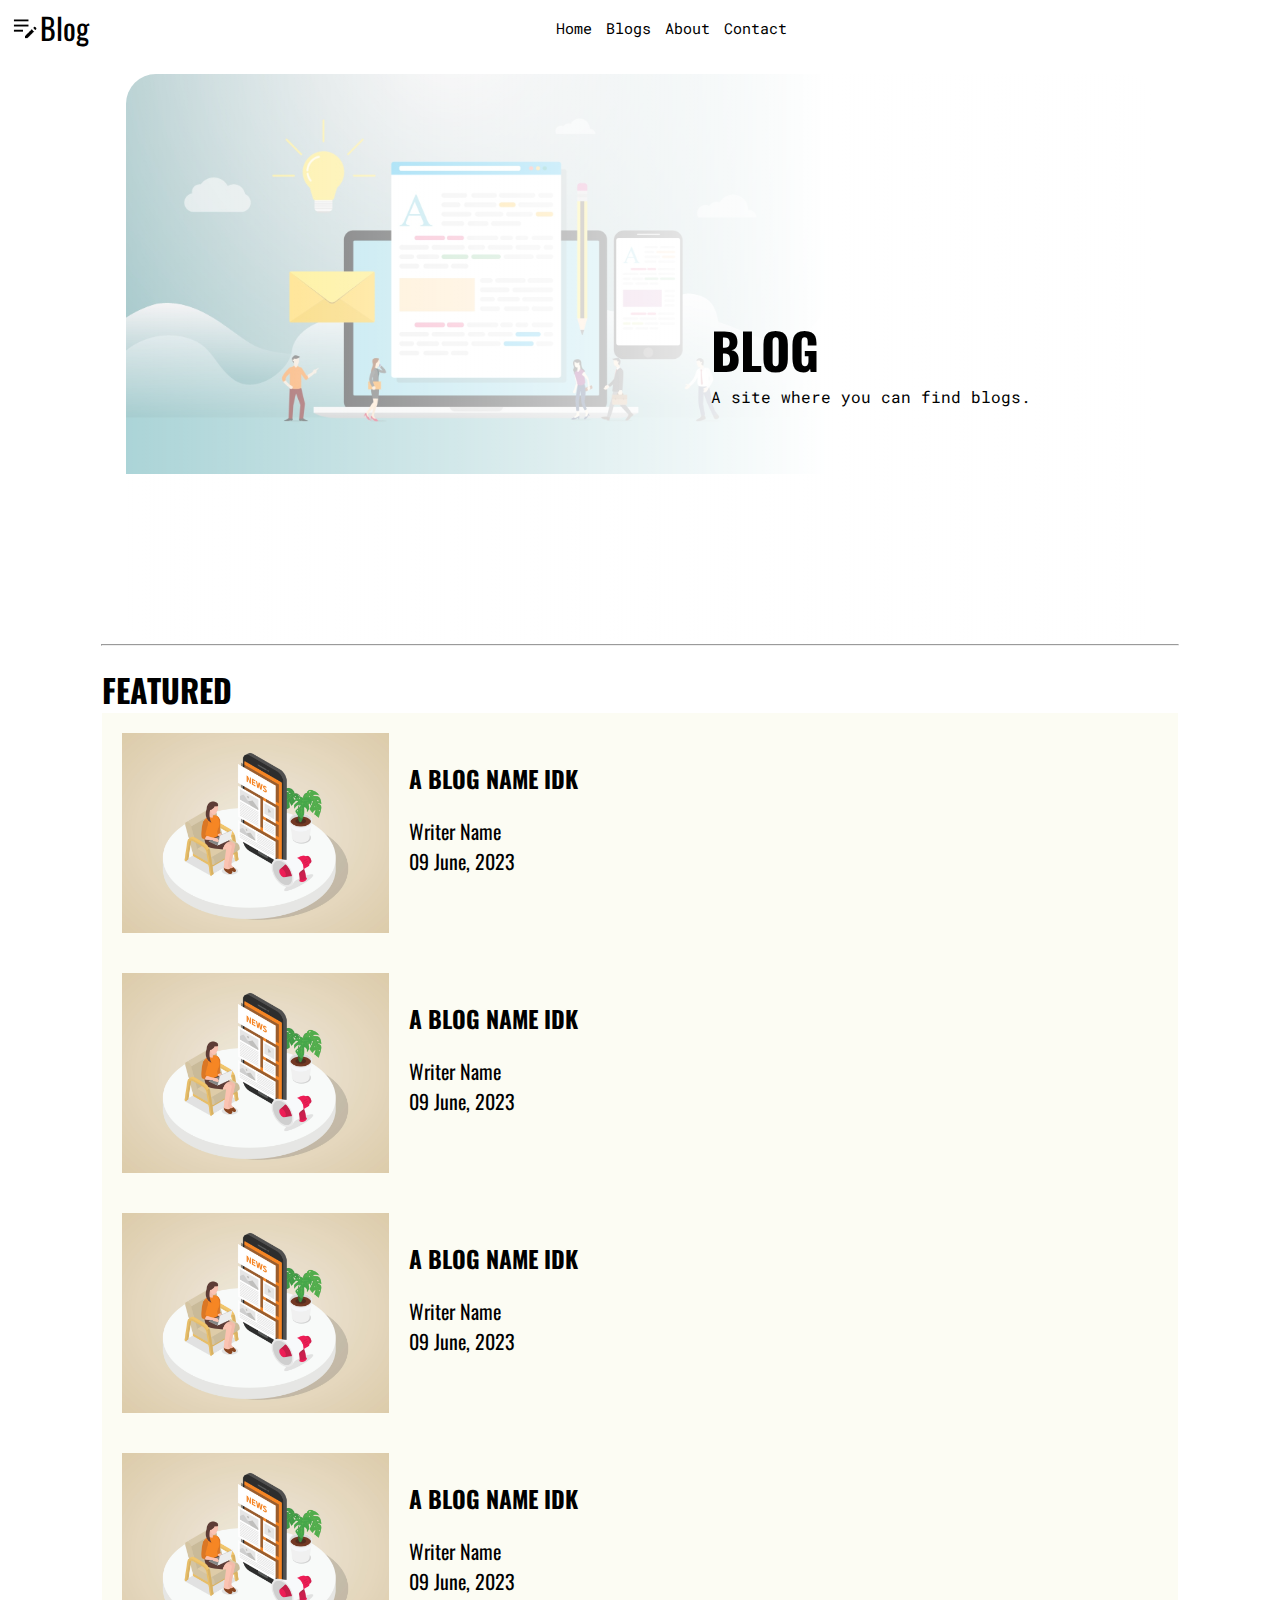
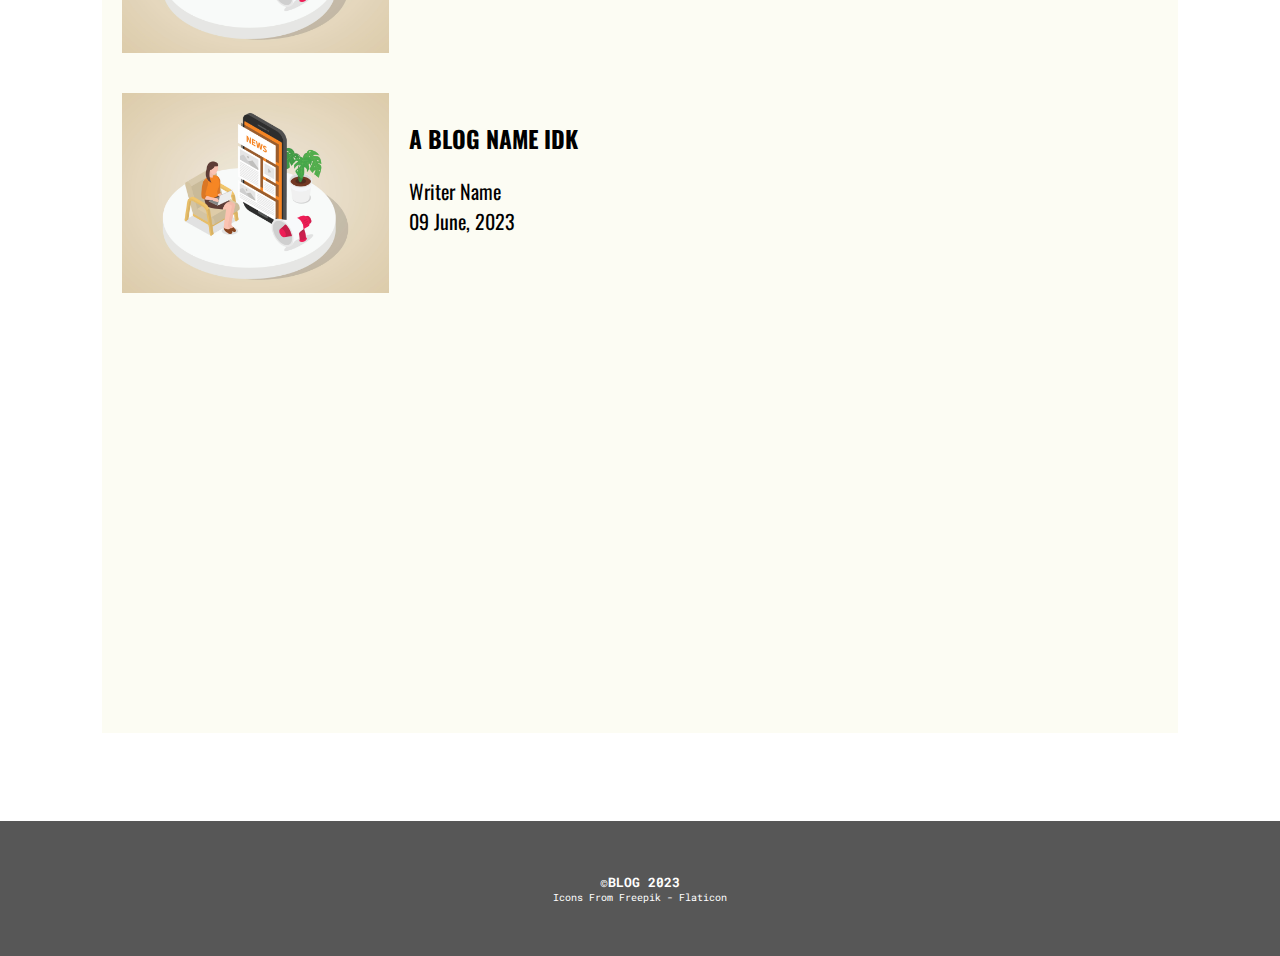
<file: index.html>
<html lang="en">

<head>
    <meta charset="UTF-8">
    <meta name="viewport" content="width=device-width, initial-scale=1.0">
    <title>Blog |  Home</title>
    <link rel="stylesheet" href="css/utility.css">
    <link rel="stylesheet" href="css/style.css">
</head>

<body>
    <header class="head">
        <nav class="navi mauto">
            <div class="nleft">
                <img src="img/note.png" alt="logo">
                <span>
                    Blog
                </span>
            </div>
            <div class="nright">
                <ul>
                    <li>
                        <a href="index.html">Home</a>
                    </li>
                    <li>
                        <a href="Blogs.html">Blogs</a>
                    </li>
                    <li>
                        <a href="About.html">About</a>
                    </li>
                    <li>
                        <a href="contact.html">Contact</a>
                    </li>
                </ul>
            </div>
        </nav>
    </header>
    <div class="content mwidth1 mauto">
        <div class="cleft">
            <!--<img src="img/backgroud.jpg" alt="img">-->
        </div>
        <div class="cright">
            <h1 class="font1">
                BLOG
            </h1>
            <p class="font2">
                A site where you can find blogs.
            </p>
        </div>
    </div>
    <hr class="mwidth2 mauto">
    <main class="mains mwidth2 mauto font1">
        <h1>FEATURED</h1>
        <div class="main-blogs">
            <div class="main-blog">
                <div class="main-blogimg">
                    <img src="img/icons.jpg" alt="">
                </div>
                <div class="main-blogcont">
                    <a href="#">
                        <h3>
                            A BLOG NAME IDK
                        </h3>
                    </a>
                    <div class="main-blogwriter">
                        <a href="#">Writer Name</a>
                    </div>
                    <span>
                        09 June, 2023
                    </span>
                </div>
            </div>
            <div class="main-blog">
                <div class="main-blogimg">
                    <img src="img/icons.jpg" alt="">
                </div>
                <div class="main-blogcont">
                    <a href="#">
                        <h3>
                            A BLOG NAME IDK
                        </h3>
                    </a>
                    <div class="main-blogwriter">
                        <a href="#">Writer Name</a>
                    </div>
                    <span>
                        09 June, 2023
                    </span>
                </div>
            </div>
            <div class="main-blog">
                <div class="main-blogimg">
                    <img src="img/icons.jpg" alt="">
                </div>
                <div class="main-blogcont">
                    <a href="#">
                        <h3>
                            A BLOG NAME IDK
                        </h3>
                    </a>
                    <div class="main-blogwriter">
                        <a href="#">Writer Name</a>
                    </div>
                    <span>
                        09 June, 2023
                    </span>
                </div>
            </div>
            <div class="main-blog">
                <div class="main-blogimg">
                    <img src="img/icons.jpg" alt="">
                </div>
                <div class="main-blogcont">
                    <a href="#">
                        <h3>
                            A BLOG NAME IDK
                        </h3>
                    </a>
                    <div class="main-blogwriter">
                        <a href="#">Writer Name</a>
                    </div>
                    <span>
                        09 June, 2023
                    </span>
                </div>
            </div>
            <div class="main-blog">
                <div class="main-blogimg">
                    <img src="img/icons.jpg" alt="">
                </div>
                <div class="main-blogcont">
                    <a href="#">
                        <h3>
                            A BLOG NAME IDK
                        </h3>
                    </a>
                    <div class="main-blogwriter">
                        <a href="#">Writer Name</a>
                    </div>
                    <span>
                        09 June, 2023
                    </span>
                </div>
            </div>
        </div>
    </main>
    <div class="footer mwidth3 mauto font2">
        <span>
            <h5>
                &copyBLOG 2023
            </h5>
        </span>
        <p>
            <a href="https://www.flaticon.com/">Icons From Freepik - Flaticon</a>
        </p>
    </div>
</body>
</html>
</file>
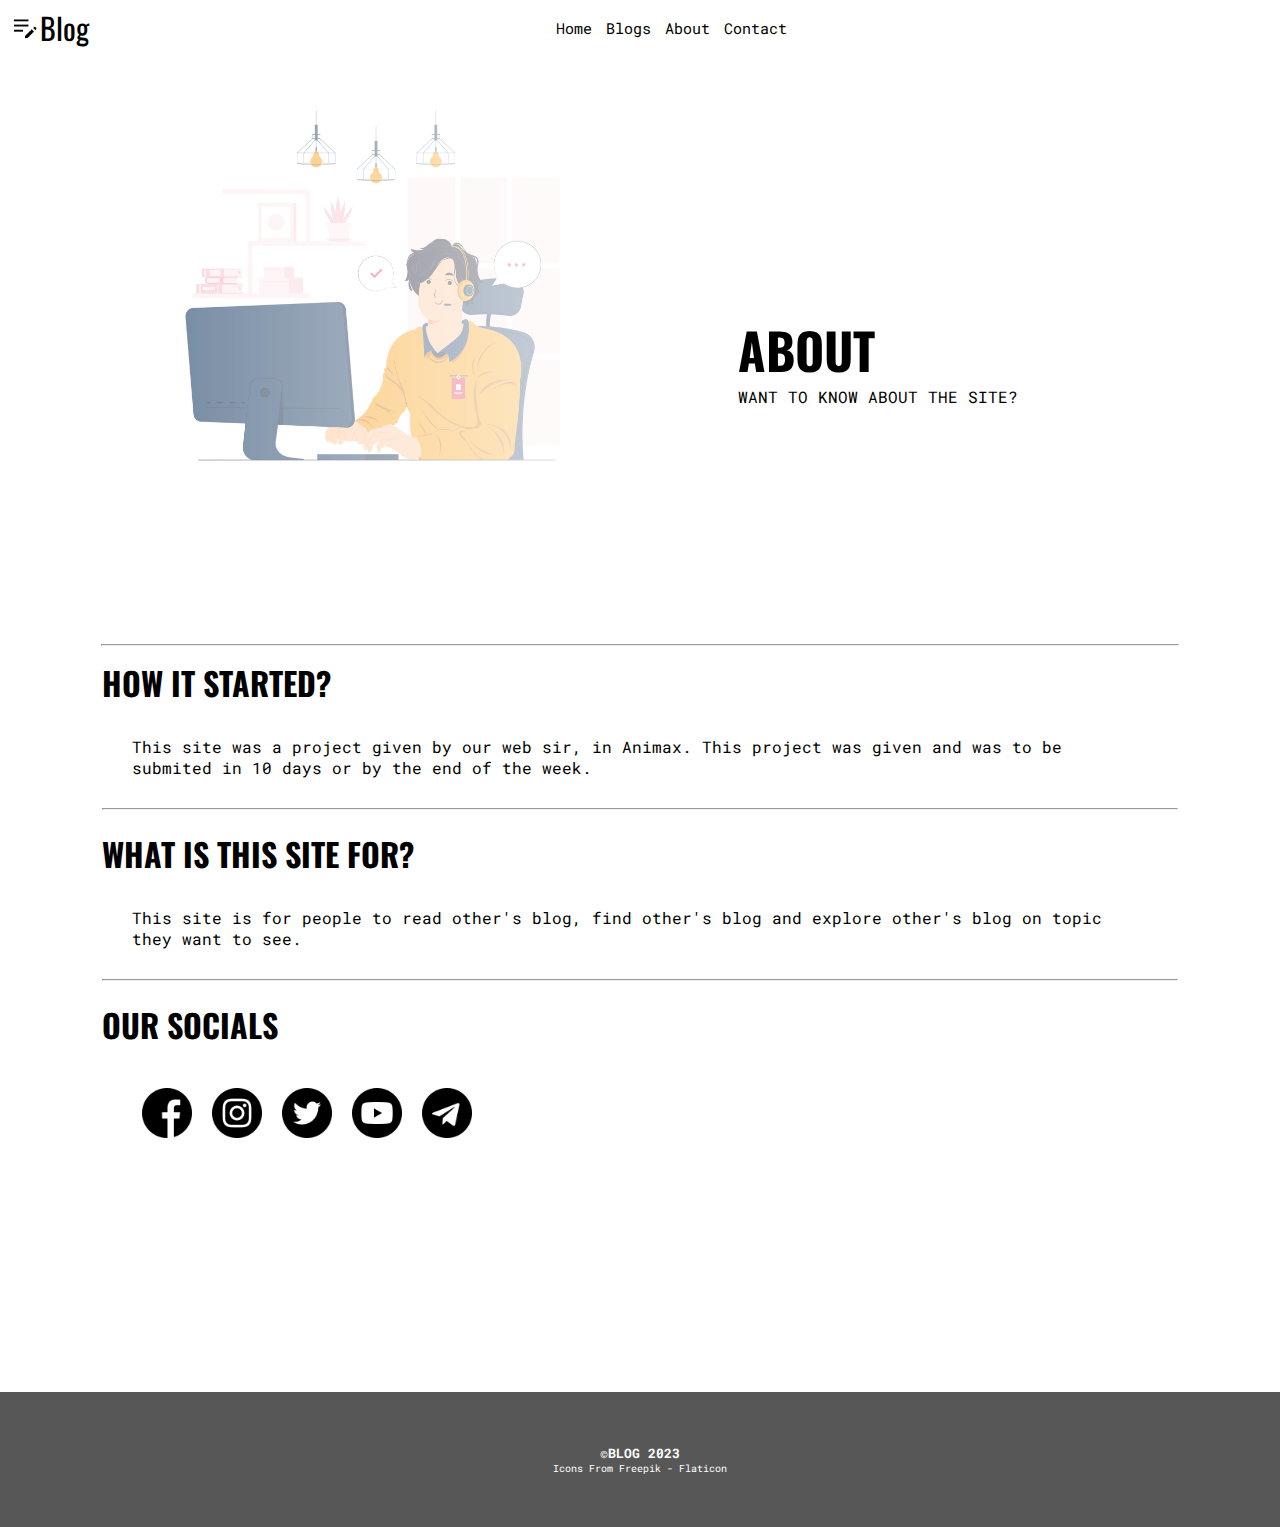
<file: About.html>
<html lang="en">

<head>
    <meta charset="UTF-8">
    <meta name="viewport" content="width=device-width, initial-scale=1.0">
    <title>Blog | Home</title>
    <link rel="stylesheet" href="css/utility.css">
    <link rel="stylesheet" href="css/style.css">
    <link rel="stylesheet" href="css/about.css">
</head>

<body>
    <header class="head">
        <nav class="navi mauto">
            <div class="nleft">
                <img src="img/note.png" alt="logo">
                <span>
                    Blog
                </span>
            </div>
            <div class="nright">
                <ul>
                    <li>
                        <a href="index.html">Home</a>
                    </li>
                    <li>
                        <a href="Blogs.html">Blogs</a>
                    </li>
                    <li>
                        <a href="About.html">About</a>
                    </li>
                    <li>
                        <a href="contact.html">Contact</a>
                    </li>
                </ul>
            </div>
        </nav>
    </header>
    <div class="about mwidth1 mauto">
        <div class="aleft">
            <!--<img src="img/backgroud.jpg" alt="img">-->
        </div>
        <div class="aright">
            <h1 class="font1">
                ABOUT
            </h1>
            <p class="font2">
                WANT TO KNOW ABOUT THE SITE?
            </p>
        </div>
    </div>
    <hr class="mwidth2 mauto">
    <div class="acontent mwidth2 mauto">
        <div class="history">
            <div class="top font1">
                <h1>HOW IT STARTED?</h1>
            </div>
            <div class="mid font2">
                <span>
                    This site was a project given by our web sir, in Animax. This project was given and was to be submited in 10 days or by the end of the week.
                </span>
            </div>
        </div>
        <hr class="mwidth2 mauto">
        <div class="asite">
            <div class="top font1">
                <h1>WHAT IS THIS SITE FOR?</h1>
            </div>
            <div class="mid font2">
                <span>
                    This site is for people to read other's blog, find other's blog and explore other's blog on topic they want to see. 
                </span>
            </div>
        </div>
        <hr class="mwidth2 mauto">
        <div class="asocials">
            <div class="top font1">
                <h1>OUR SOCIALS</h1>
            </div>
            <div class="mid font2">
                <span class="fb">
                    <a href="#facebook"><img src="img/facebook.png" alt=""></a>
                </span>
                <span class="insta">
                    <a href="#instagram"><img src="img/instagram.png" alt=""></a>
                </span>
                <span class="twitter">
                    <a href="#twiiter"><img src="img/twitter.png" alt=""></a>
                </span>
                <span class="yt">
                    <a href="#youtube"><img src="img/youtube.png" alt=""></a>
                </span>
                <span class="tele">
                    <a href="#telegram"><img src="img/telegram.png" alt=""></a>
                </span>
            </div>
        </div>
    </div>
    <div class="footer mwidth3 mauto font2">
        <span>
            <h5>
                &copyBLOG 2023
            </h5>
        </span>
        <p>
            <a href="https://www.flaticon.com/">Icons From Freepik - Flaticon</a>
        </p>
    </div>
</body>

</html>
</file>
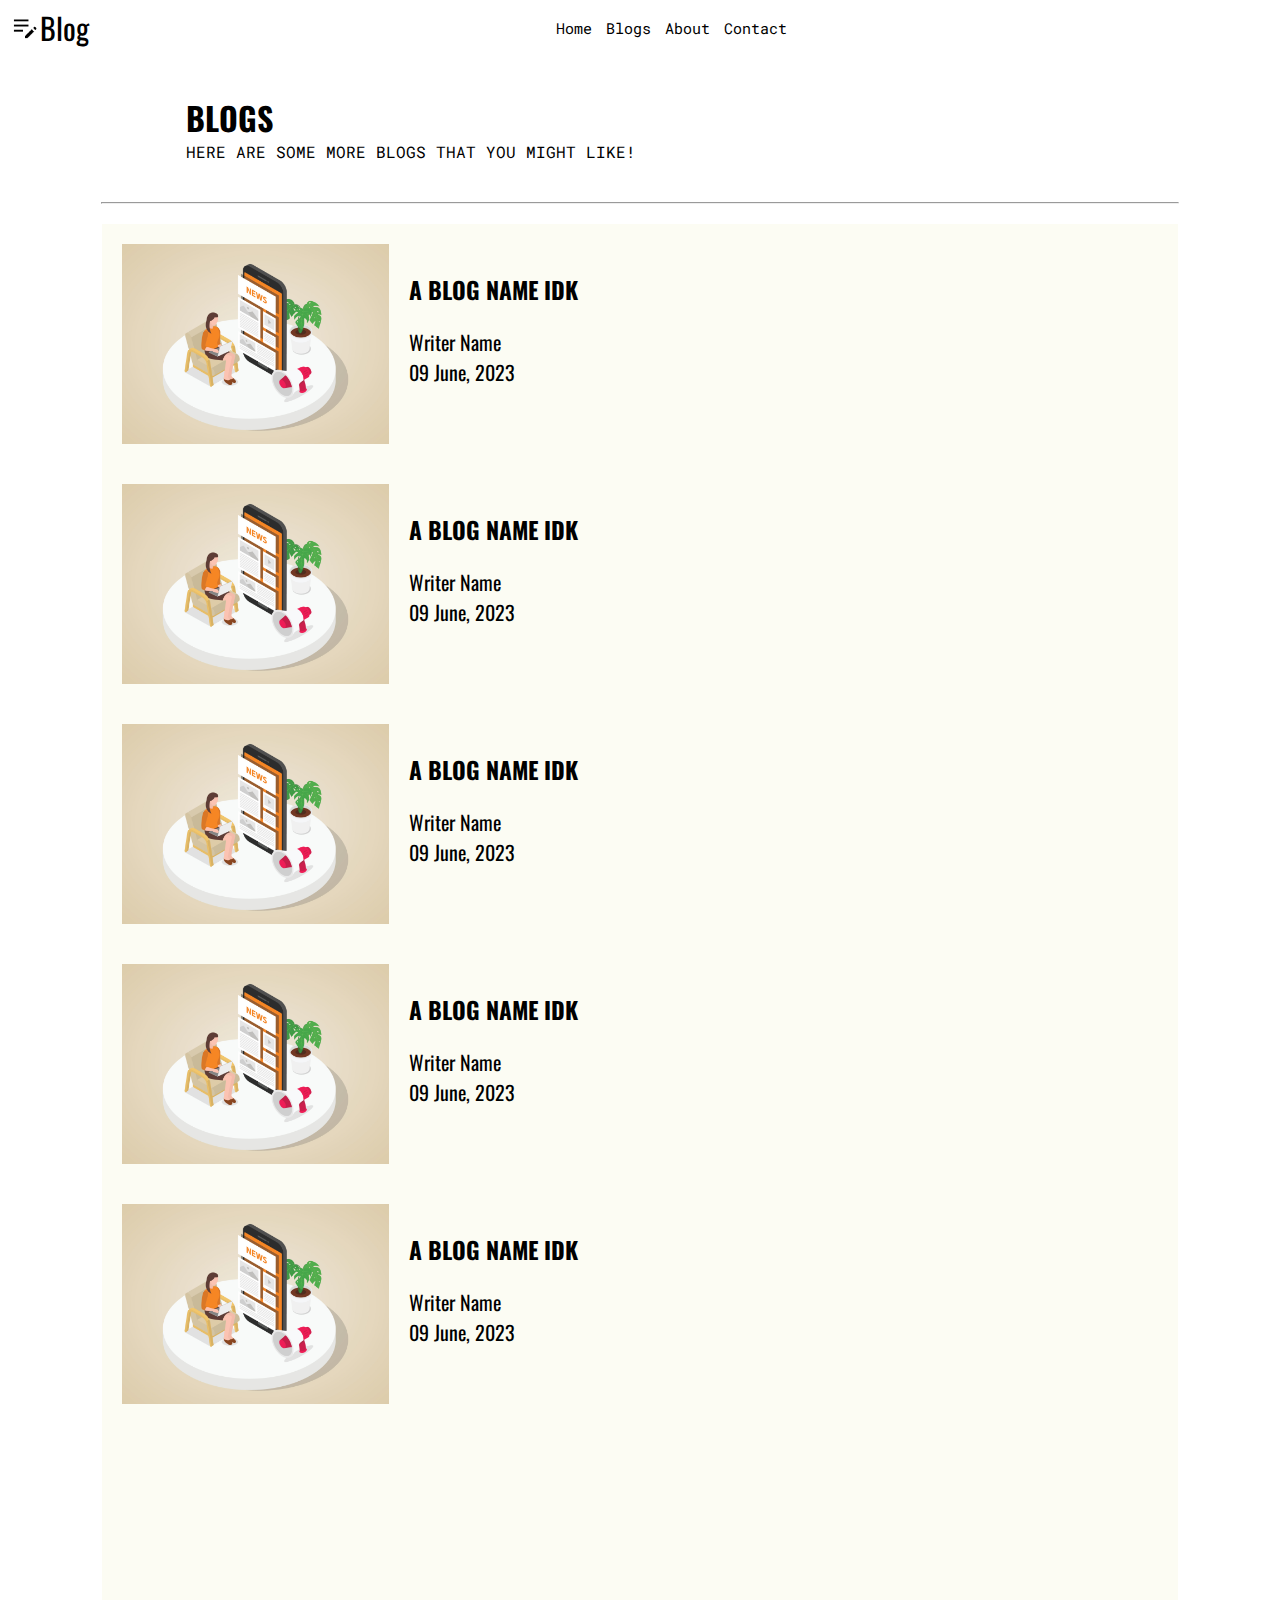
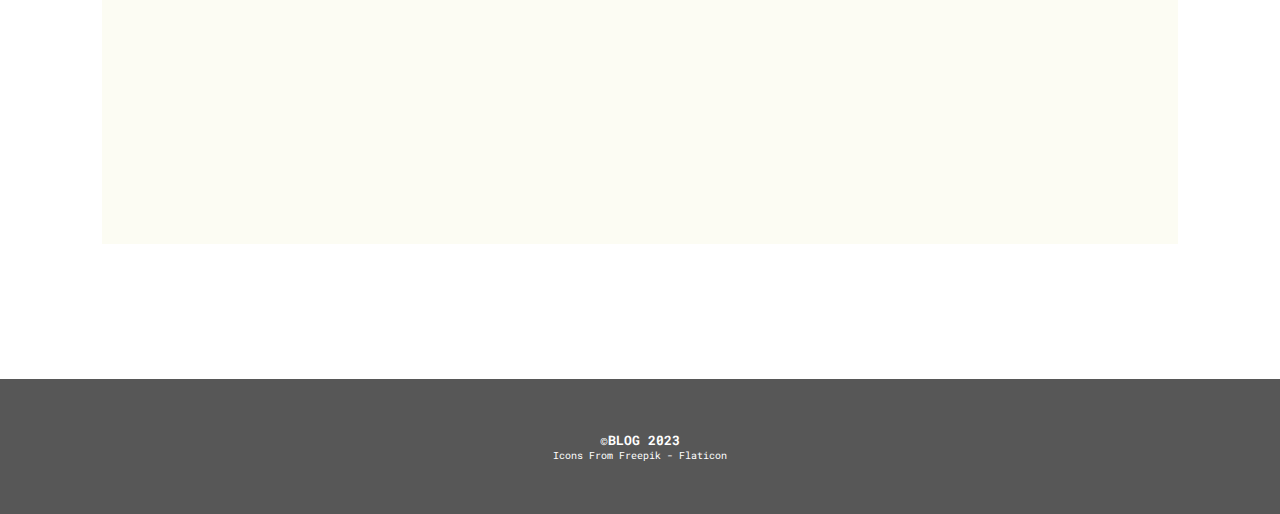
<file: Blogs.html>
<html lang="en">

<head>
    <meta charset="UTF-8">
    <meta name="viewport" content="width=device-width, initial-scale=1.0">
    <title>Blog | Home</title>
    <link rel="stylesheet" href="css/utility.css">
    <link rel="stylesheet" href="css/style.css">
</head>

<body>
    <header class="head">
        <nav class="navi mauto">
            <div class="nleft">
                <img src="img/note.png" alt="logo">
                <span>
                    Blog
                </span>
            </div>
            <div class="nright">
                <ul>
                    <li>
                        <a href="index.html">Home</a>
                    </li>
                    <li>
                        <a href="Blogs.html">Blogs</a>
                    </li>
                    <li>
                        <a href="About.html">About</a>
                    </li>
                    <li>
                        <a href="contact.html">Contact</a>
                    </li>
                </ul>
            </div>
        </nav>
    </header>
    <div class="Blogs mwidth1 mauto">
        <div class="btleft">
            <!--<img src="img/backgroud.jpg" alt="img">-->
        </div>
        <div class="btright">
            <h1 class="font1">
                BLOGS
            </h1>
            <p class="font2">
                HERE ARE SOME MORE BLOGS THAT YOU MIGHT LIKE!
            </p>
        </div>
    </div>
    <hr class="mwidth2 mauto">
    <main class="mains mwidth2 mauto font1">
        <div class="main-blogs">
            <div class="main-blog">
                <div class="main-blogimg">
                    <img src="img/icons.jpg" alt="">
                </div>
                <div class="main-blogcont">
                    <a href="#">
                        <h3>
                            A BLOG NAME IDK
                        </h3>
                    </a>
                    <div class="main-blogwriter">
                        <a href="#">Writer Name</a>
                    </div>
                    <span>
                        09 June, 2023
                    </span>
                </div>
            </div>
            <div class="main-blog">
                <div class="main-blogimg">
                    <img src="img/icons.jpg" alt="">
                </div>
                <div class="main-blogcont">
                    <a href="#">
                        <h3>
                            A BLOG NAME IDK
                        </h3>
                    </a>
                    <div class="main-blogwriter">
                        <a href="#">Writer Name</a>
                    </div>
                    <span>
                        09 June, 2023
                    </span>
                </div>
            </div>
            <div class="main-blog">
                <div class="main-blogimg">
                    <img src="img/icons.jpg" alt="">
                </div>
                <div class="main-blogcont">
                    <a href="#">
                        <h3>
                            A BLOG NAME IDK
                        </h3>
                    </a>
                    <div class="main-blogwriter">
                        <a href="#">Writer Name</a>
                    </div>
                    <span>
                        09 June, 2023
                    </span>
                </div>
            </div>
            <div class="main-blog">
                <div class="main-blogimg">
                    <img src="img/icons.jpg" alt="">
                </div>
                <div class="main-blogcont">
                    <a href="#">
                        <h3>
                            A BLOG NAME IDK
                        </h3>
                    </a>
                    <div class="main-blogwriter">
                        <a href="#">Writer Name</a>
                    </div>
                    <span>
                        09 June, 2023
                    </span>
                </div>
            </div>
            <div class="main-blog">
                <div class="main-blogimg">
                    <img src="img/icons.jpg" alt="">
                </div>
                <div class="main-blogcont">
                    <a href="#">
                        <h3>
                            A BLOG NAME IDK
                        </h3>
                    </a>
                    <div class="main-blogwriter">
                        <a href="#">Writer Name</a>
                    </div>
                    <span>
                        09 June, 2023
                    </span>
                </div>
            </div>
        </div>
    </main>
    <div class="footer mwidth3 mauto font2">
        <span>
            <h5>
                &copyBLOG 2023
            </h5>
        </span>
        <p>
            <a href="https://www.flaticon.com/">Icons From Freepik - Flaticon</a>
        </p>
    </div>
</body>

</html>
</file>
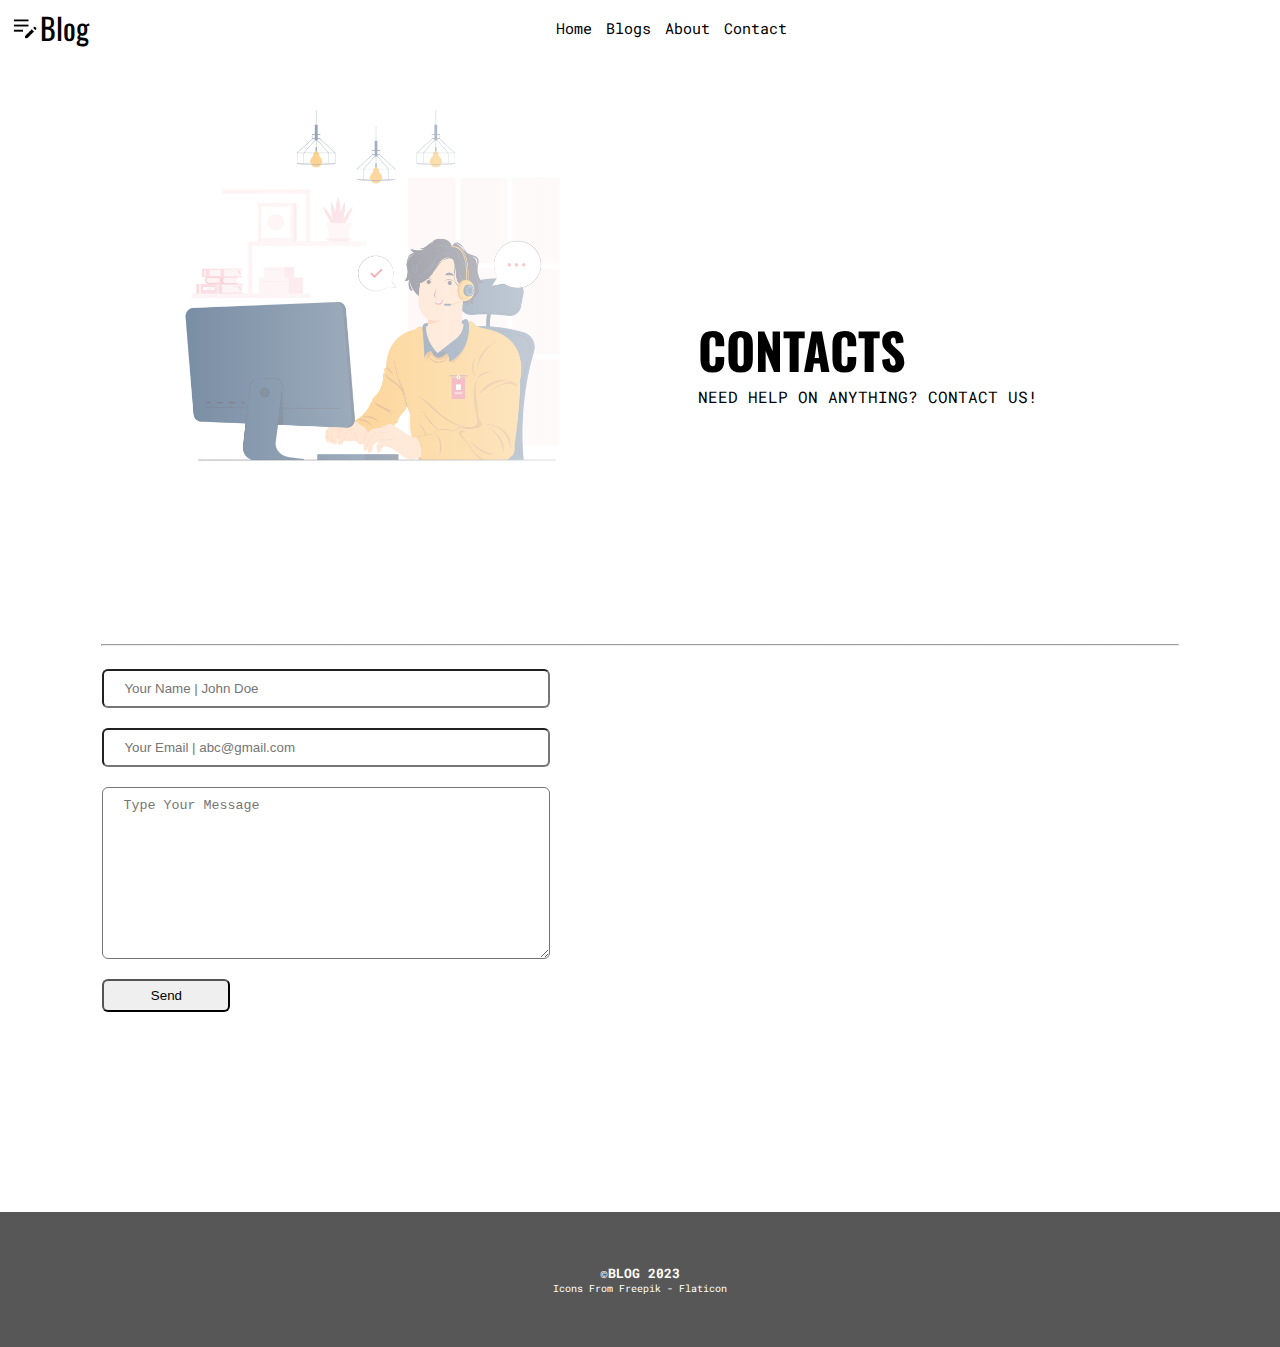
<file: contact.html>
<html lang="en">

<head>
    <meta charset="UTF-8">
    <meta name="viewport" content="width=device-width, initial-scale=1.0">
    <title>Blog | Home</title>
    <link rel="stylesheet" href="css/utility.css">
    <link rel="stylesheet" href="css/style.css">
    <link rel="stylesheet" href="css/contact.css">
</head>

<body>
    <header class="head">
        <nav class="navi mauto">
            <div class="nleft">
                <img src="img/note.png" alt="logo">
                <span>
                    Blog
                </span>
            </div>
            <div class="nright">
                <ul>
                    <li>
                        <a href="index.html">Home</a>
                    </li>
                    <li>
                        <a href="Blogs.html">Blogs</a>
                    </li>
                    <li>
                        <a href="About.html">About</a>
                    </li>
                    <li>
                        <a href="contact.html">Contact</a>
                    </li>
                </ul>
            </div>
        </nav>
    </header>
    <div class="contact mwidth1 mauto">
        <div class="ctleft">
            <!--<img src="img/backgroud.jpg" alt="img">-->
        </div>
        <div class="ctright">
            <h1 class="font1">
                CONTACTS
            </h1>
            <p class="font2">
                NEED HELP ON ANYTHING? CONTACT US!
            </p>
        </div>
    </div>
    <hr class="mwidth2 mauto">
    <div class="ccontent mwidth2 mauto">
        <div class="cform">
            <div class="cbox">
                <input type="text" placeholder="Your Name | John Doe">
            </div>
            <div class="cbox">
                <input type="email" placeholder="Your Email | abc@gmail.com">
            </div>
            <div class="cbox">
                <textarea name="Message" placeholder="Type Your Message" cols="30" rows="10"></textarea>
            </div>
            <div class="cbox">
                <button type="submit" class="btn">Send</button>
            </div>
        </div>
    </div>
    <div class="footer mwidth3 mauto font2">
        <span>
            <h5>
                &copyBLOG 2023
            </h5>
        </span>
        <p>
            <a href="https://www.flaticon.com/">Icons From Freepik - Flaticon</a>
        </p>
    </div>
</body>

</html>
</file>
<file: css/utility.css>
@import url('https://fonts.googleapis.com/css2?family=Oswald&family=Roboto+Mono&display=swap');

:root{
    --font1: 'Oswald', sans-serif;
    --font2: 'Roboto Mono', monospace;
}

.mwidth1{
    max-width: 71vw;
}

.mwidth2{
    max-width: 84vw;
}

.mwidth3{
    max-width: 100vw;
}

.mauto{
    margin: auto;
}

.font1{
    font-family: var(--font1);
}

.font2{
    font-family: var(--font2);
}

.hrh{
    max-height: 120px;
    position: relative;
    top: 110;
    left: -30;
}

.btn{
    width: 10vw;
    padding: 7px;
    margin: 10px 0px;
    border-radius: 6px;
}

.btn:hover{
    transition: 0.3s ease-in-out;
    color: white;
    background-color: darkcyan;
}
</file>
<file: css/style.css>
*{
    margin: 0;
    padding: 0;
}

.navi{
    font-family: var(--font1);
    height: 6vh;
    display: flex;
    align-items: center;
}

.nleft{
    display: flex;
    font-size: 30;
    align-items: center;
    margin: 10;
}

.nleft img{
    height: 30px;
}

.nright{
    display: flex;
    margin: 450px;
}

.nright ul{
    display: flex;
    align-items: center;
}

.nright ul li{
    list-style: none;
    margin: 0 7px;
    font-family: var(--font2);
}

.nright ul li a{
    text-decoration: none;
    color: black;
    font-size: 15px;
    transition: 0.3s ease-in-out;
}

.nright ul li a:hover{
    text-decoration: none;
    color: rgb(226, 170, 17);
    font-size: 16px;
}

.blogs{
    padding: 40px;
}

.content{
    display: flex;
    /*background-color: rgba(0, 174, 255, 0.089);*/
    background: linear-gradient(to right, rgba(255, 255, 255, 0.349) 0, rgba(255, 255, 255, 1) 700px, rgba(255, 255, 255, 1) 290px), url('../img/backgroud.jpg') no-repeat;
    background-size: 700px;
    height: 50vh;
    margin-top: 20px;
    padding: 60px;
    justify-content: space-evenly;
    border-radius: 30px;
}

.cleft{
    display: flex;
    justify-content: center;
    align-items: center;
}

.cleft img{
    height: 250;
}

.cright{
    display: flex;
    text-align: left;
    padding-left: 400px;
    justify-content: center;
    flex-direction: column;
}

.cright h1{
    font-size: 50px;
}

main{
    /*background-color: rgba(137, 43, 226, 0.055);*/
    height: 195vh;
    padding-top: 20px;
}

.main-blogs{
    background-color: rgba(245, 245, 220, 0.336);
    height:  180vh;
}

.main-blog{
    display: flex;
    padding: 20px;
    font-size: 20px;
}

.main-blogwriter{
    padding-top: 20px;
}

.main-blogwriter:hover{
    transition: 0.3s ease-in-out;
    text-decoration: none;
    color: rgb(226, 170, 17);
    font-size: 23px;
}

.main-blogimg{
    display: flex;
    align-items: center;
}

.main-blogimg img{
    height: 200px;
}

.main-blogcont{
    padding: 28 20px;
}

.main-blogcont a{
    color: black;
    text-decoration: none;
}

.main-blogcont a:hover{
    transition: 0.3s ease-in-out;
    text-decoration: none;
    color: rgb(226, 170, 17);
    font-size: 23px;
}

.footer{
    background-color: rgb(87, 87, 87);
    height: 15vh;
    color: white;
    display: flex;
    justify-content: center;
    align-items: center;
    flex-direction: column;
}

.footer p a{
    text-decoration: none;
    color: white;
    font-size: 10px;
}
</file>
<file: css/about.css>
.about{
    display: flex;
    background: linear-gradient(to right, rgba(255, 255, 255, 0.349) 0, rgba(255, 255, 255, 1) 700px, rgba(255, 255, 255, 1) 290px), url('../img/contact.jpg') no-repeat;
    background-size: 500px;
    height: 50vh;
    margin-top: 20px;
    padding: 60px;
    justify-content: space-evenly;
    border-radius: 30px;
}

.aleft{
    display: flex;
    justify-content: center;
    align-items: center;
}

.aleft img{
    height: 250;
}

.aright{
    display: flex;
    text-align: left;
    padding-left: 400px;
    justify-content: center;
    flex-direction: column;
}

.aright h1{
    font-size: 50px;
}

.acontent{
    height: 80vh;
    padding: 13px;
}

.acontent .top{
    display: flex;
}

.acontent .mid{
    display: flex;
    padding: 30px;
}

.asite{
    margin-top: 20px;
}

.asocials{
    margin-top: 20px;
}

.asocials .mid img{
    height: 50px;
    padding: 10px;
}

.asocials .mid img:hover{
    transition: 0.3s ease-in-out;
    height: 55px;
    padding: 10px;
    background-color: rgba(121, 121, 121, 0.158);
    border-radius: 60px;
}
</file>
<file: css/contact.css>
.contact{
    display: flex;
    background: linear-gradient(to right, rgba(255, 255, 255, 0.349) 0, rgba(255, 255, 255, 1) 700px, rgba(255, 255, 255, 1) 290px), url('../img/contact.jpg') no-repeat;
    background-size: 500px;
    height: 50vh;
    margin-top: 20px;
    padding: 60px;
    justify-content: space-evenly;
    border-radius: 30px;
}

.ctleft{
    display: flex;
    justify-content: center;
    align-items: center;
}

.ctleft img{
    height: 250;
}

.ctright{
    display: flex;
    text-align: left;
    padding-left: 400px;
    justify-content: center;
    flex-direction: column;
}

.ctright h1{
    font-size: 50px;
}

.ccontent{
    height: 60vh;
    padding: 13px;
}

.cbox input, textarea{
    width: 35vw;
    padding: 10px 20px;
    margin: 10px 0px;
    border: 1;
    border-radius: 6px;
}
</file>
